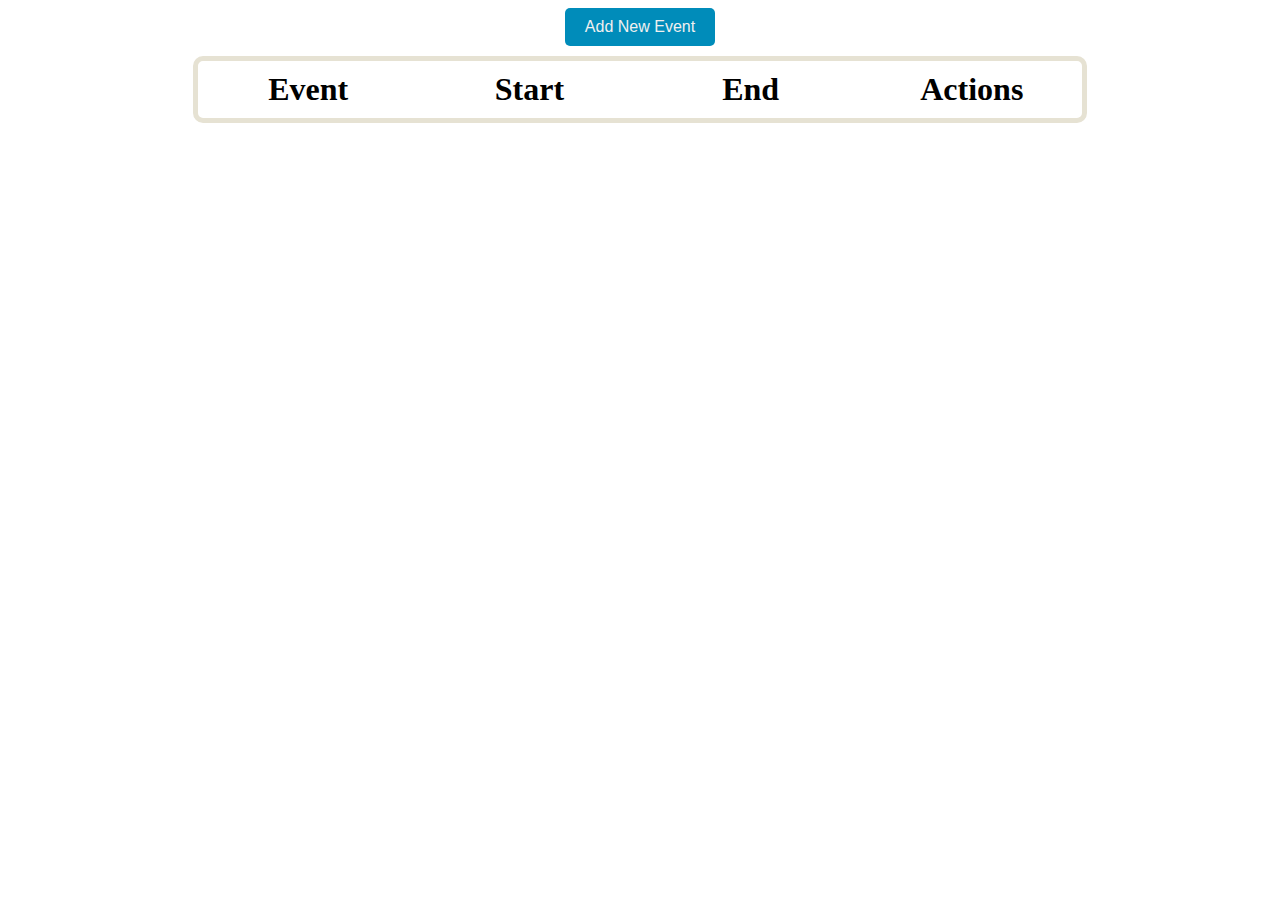
<file: EventList_App/Index.html>
<!DOCTYPE html>
<html lang="en">
<head>
    <meta charset="UTF-8">
    <title>Title</title>
    <link rel="stylesheet" href="Styles/header.css">
    <link rel="stylesheet" href="Styles/event-list.css">
</head>
<body>
<!--<svg focusable="false" aria-hidden="true" viewBox="0 0 24 24" data-testid="EditIcon" aria-label="fontSize small"><path d="M3 17.25V21h3.75L17.81 9.94l-3.75-3.75L3 17.25zM20.71 7.04c.39-.39.39-1.02 0-1.41l-2.34-2.34a.9959.9959 0 0 0-1.41 0l-1.83 1.83 3.75 3.75 1.83-1.83z"></path></svg>-->
<!--<svg focusable="false" aria-hidden="true" viewBox="0 0 24 24" data-testid="DeleteIcon" aria-label="fontSize small"><path d="M6 19c0 1.1.9 2 2 2h8c1.1 0 2-.9 2-2V7H6v12zM19 4h-3.5l-1-1h-5l-1 1H5v2h14V4z"></path></svg>-->
<header>

    <div class="header__title">
        <button id="addNewEvent">Add New Event</button>
    </div>

</header>
<main class="event_list" id="event_list">
    <div class="titles">
        <div class="event">Event</div>
        <div class="start">Start</div>
        <div class="end">End</div>
        <div class="actions">Actions</div>

    </div>
<!--    <div class="event_item">-->
<!--        <div class="event">Event 1</div>-->
<!--        <div class="start">2021-01-01</div>-->
<!--        <div class="end">2021-01-02</div>-->
<!--        <div class="actions">-->
<!--            <button class="edit">Edit</button>-->
<!--            <button class="delete">Delete</button>-->
<!--        </div>-->
<!--    </div>-->

<!--    <div class="event_item">-->
<!--        <div class="event">Event 1</div>-->
<!--        <div class="start">-->
<!--            <input type="date"/>-->
<!--        </div>-->
<!--        <div class="end">-->
<!--            <input type="date"/>-->
<!--        </div>-->
<!--        <div class="actions">-->
<!--            <button class="edit">Edit</button>-->
<!--            <button class="delete">Delete</button>-->
<!--        </div>-->
<!--    </div>-->


<!--    <div class="event_item">-->
<!--        <div class="event">Event 1</div>-->
<!--        <div class="start">2021-01-01</div>-->
<!--        <div class="end">2021-01-02</div>-->
<!--        <div class="actions">-->
<!--            <button class="edit">Edit</button>-->
<!--            <button class="delete">Delete</button>-->
<!--        </div>-->
<!--    </div>-->
</main>
<script type="module" src="JS/Modules/APIs.js></script>
<script type="module" src="JS/Modules/Modules.js"></script>
<script type="module" src="JS/View.js"></script>
<script type="module" src="JS/App.js"></script>
</body>
</html>
</file>
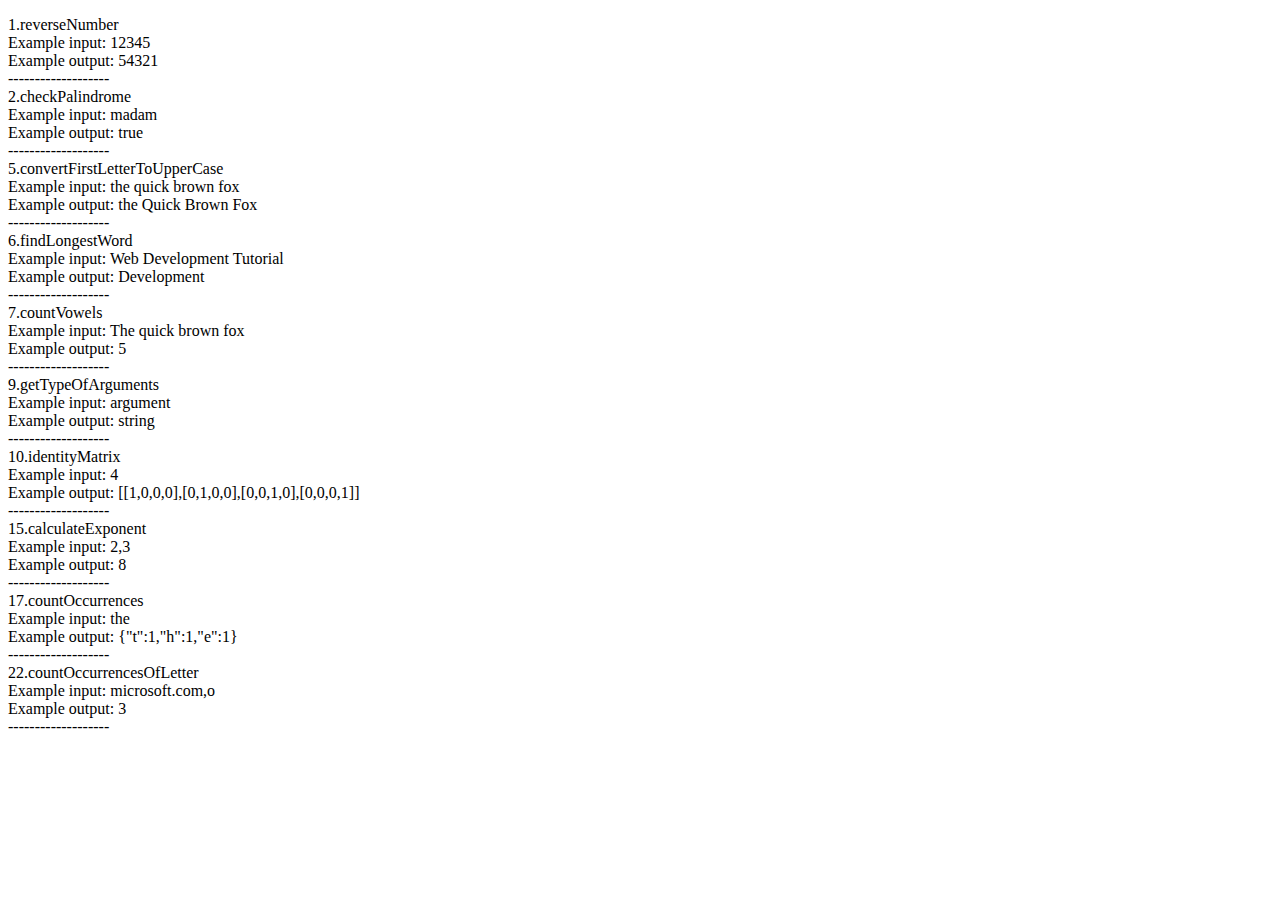
<file: hw_2_JS_questions/index.html>
<!DOCTYPE html>
<html>
  <head>
    <title>JavaScript Sandbox</title>
    <meta charset="UTF-8" />
  </head>

  <body>
    <div id="app"></div>
    <div class="">
        <p class="result"></p>
    </div>
    <script src="./index.mjs" type="module"></script>
  </body>
</html>
</file>
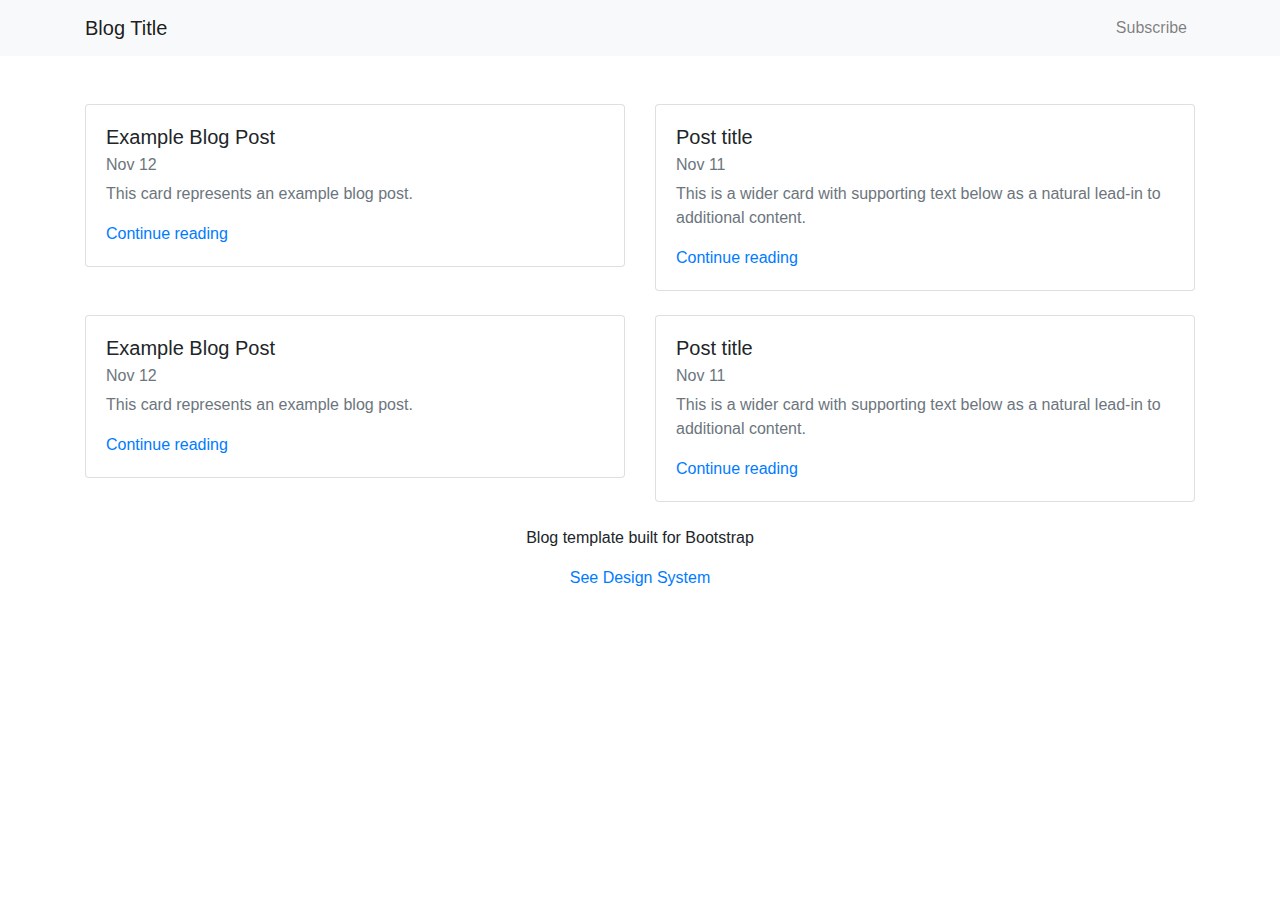
<file: home.html>
<!DOCTYPE html>
<html lang="en">
<head>
  <meta charset="UTF-8">
  <meta name="viewport" content="width=device-width, initial-scale=1.0">
  <title>Blog Title</title>
  <link rel="stylesheet" href="https://maxcdn.bootstrapcdn.com/bootstrap/4.5.2/css/bootstrap.min.css">
  <style>
    .card-text {
      color: #6c757d;
    }
  </style>
</head>
<body>
  <nav class="navbar navbar-expand-lg navbar-light bg-light">
    <div class="container">
      <a class="navbar-brand" href="#">Blog Title</a>
      <button class="navbar-toggler" type="button" data-toggle="collapse" data-target="#navbarNav" aria-controls="navbarNav" aria-expanded="false" aria-label="Toggle navigation">
        <span class="navbar-toggler-icon"></span>
      </button>
      <div class="collapse navbar-collapse" id="navbarNav">
        <ul class="navbar-nav ml-auto">
          <li class="nav-item">
            <a class="nav-link" href="#">Subscribe</a>
          </li>
        </ul>
      </div>
    </div>
  </nav>

  <div class="container my-5">
    <div class="row">
      <div class="col-md-6">
        <div class="card mb-4">
          <div class="card-body">
            <h5 class="card-title">Example Blog Post</h5>
            <h6 class="card-subtitle mb-2 text-muted">Nov 12</h6>
            <p class="card-text">This card represents an example blog post.</p>
            <a href="#" class="card-link">Continue reading</a>
          </div>
        </div>
      </div>
      <div class="col-md-6">
        <div class="card mb-4">
          <div class="card-body">
            <h5 class="card-title">Post title</h5>
            <h6 class="card-subtitle mb-2 text-muted">Nov 11</h6>
            <p class="card-text">This is a wider card with supporting text below as a natural lead-in to additional content.</p>
            <a href="#" class="card-link">Continue reading</a>
          </div>
        </div>
      </div>
    </div>
    <div class="row">
      <div class="col-md-6">
        <div class="card mb-4">
          <div class="card-body">
            <h5 class="card-title">Example Blog Post</h5>
            <h6 class="card-subtitle mb-2 text-muted">Nov 12</h6>
            <p class="card-text">This card represents an example blog post.</p>
            <a href="#" class="card-link">Continue reading</a>
          </div>
        </div>
      </div>
      <div class="col-md-6">
        <div class="card mb-4">
          <div class="card-body">
            <h5 class="card-title">Post title</h5>
            <h6 class="card-subtitle mb-2 text-muted">Nov 11</h6>
            <p class="card-text">This is a wider card with supporting text below as a natural lead-in to additional content.</p>
            <a href="#" class="card-link">Continue reading</a>
          </div>
        </div>
      </div>
    </div>
    <p class="text-center">Blog template built for Bootstrap</p>
    <p class="text-center"><a href="#">See Design System</a></p>
  </div>

  <script src="https://ajax.googleapis.com/ajax/libs/jquery/3.5.1/jquery.min.js"></script>
  <script src="https://maxcdn.bootstrapcdn.com/bootstrap/4.5.2/js/bootstrap.min.js"></script>
</body>
</html>
</file>
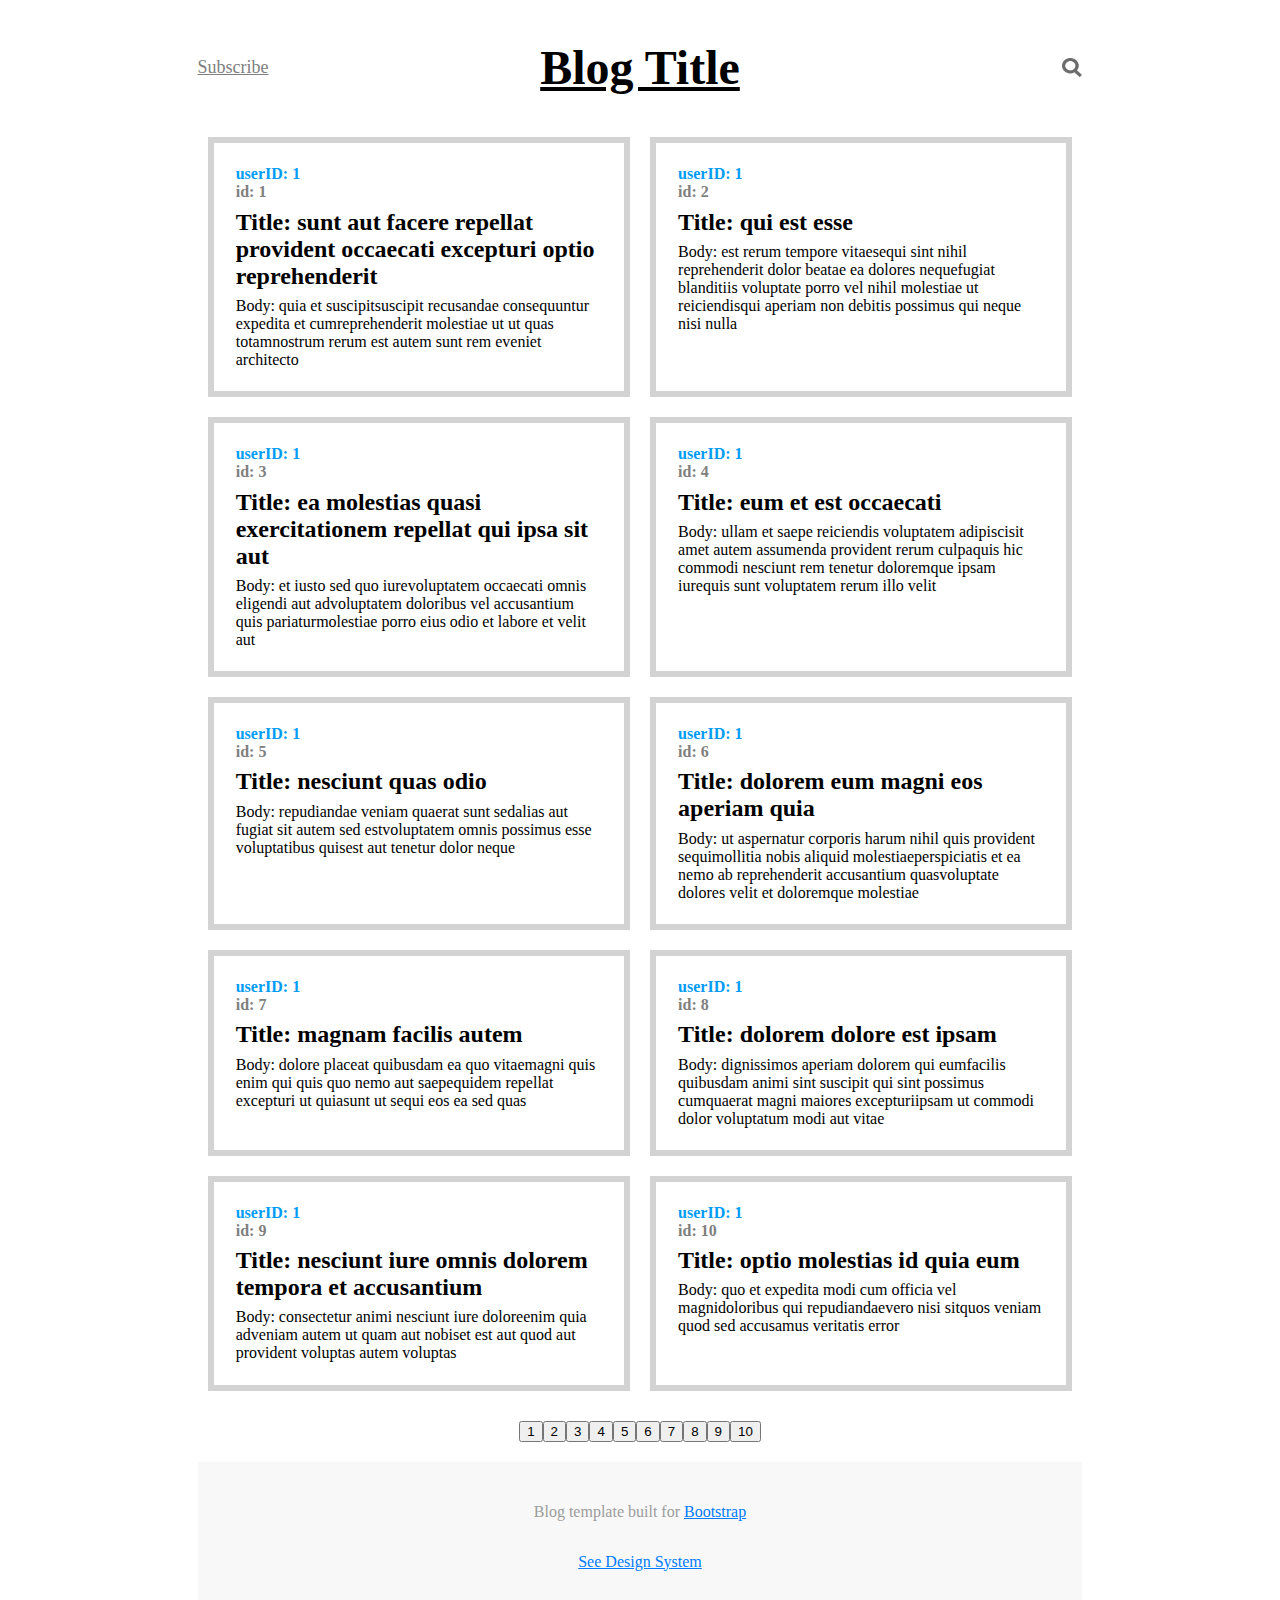
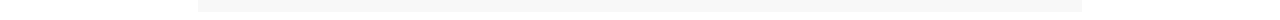
<file: hw_3_pagination/blog_home.html>
<!DOCTYPE html>
<html lang="en">

<head>
    <meta charset="UTF-8">
    <meta name="viewport" content="width=device-width, initial-scale=1.0">
    <title>Home</title>
    <!-- <link rel="stylesheet" href="https://maxcdn.bootstrapcdn.com/bootstrap/3.3.7/css/bootstrap.min.css"> -->
    <link rel="stylesheet" href="card.css">
    <link rel="stylesheet" href="header.css">
    <link rel="stylesheet" href="footer.css">
    <link rel="stylesheet" href="article_list.css">
    <link rel="stylesheet" href="pagi.css">
</head>


<body>

    <header>
        <div class="header__subscribe">
            <a>Subscribe</a>
        </div>

        <div class="header__title">
            <h1>Blog Title</h1>
        </div>

        <div class="header__icon">
            <img src="./945px-Vector_search_icon.svg.png">
        </div>
    </header>

    <main class="article_list">

        <!-- <div class="card">
            <span class="userId__span">UserId: <span>1</span></span>
            <div class="article__id">id: <span>1</span></div>
            <div class="article__title">
                <span>Title:</span>
                sunt aut facere repellat provident occaecati excepturi optio reprehenderit</div>
            
            <div class="article__body">
                <span style="font-weight: bold;">Body:</span>
                This is a wider card with supporting text below as a natural lead-in to additional content.
                This is a wider card with supporting text below as a natural lead-in to additional content.
            </div>
            <a href="./blog_page.html" class="continue_reading link">Continue reading</a>
        </div> -->

        <!-- {
            "userId": 1,
            "id": 1,
            "title": "sunt aut facere repellat provident occaecati excepturi optio reprehenderit",
            "body": "quia et suscipit\nsuscipit recusandae consequuntur expedita et cum\nreprehenderit molestiae ut ut quas totam\nnostrum rerum est autem sunt rem eveniet architecto"
          }, -->




    </main>
        <div class="pagibar">
            
            <!-- <button class="pagibar__button">Prev</button> -->
            <!-- <button class="pagibar__button">Next</button> -->

            <!-- <button class="pagibar__button">1</button>
            <button class="pagibar__button">2</button> -->
        </div>


    <footer class="footerbar">
        <p class="footer__text">
            Blog template built for <a href="">Bootstrap</a>
        </p>
        <p class="footer__text">
            <a href="">See Design System</a>
        </p>
    </footer>
    <script src="./home.js"></script>
</body>

</html>
</file>
<file: EventList_App/Styles/header.css>
header{
    margin-top: 20px;
    width: 70%;
    margin: 0 auto;
    /*margin-right: 10;*/
    margin-bottom: 10px;
    /*border: 1px solid blue;*/

    /*background-color: aqua;*/

    display: flex;
    flex-direction: row;
    align-items: space-between;
    justify-content: center;
}

header button{
    margin-top: 20px;
    margin: 0 15px;
    padding: 10px 20px;
    /*border: 1px solid #000;*/
    background-color: #008cba;
    font-size: 16px;
    color: #f0f0f0;
    cursor: pointer;
    border-radius: 5px;
    border: none;

}
</file>
<file: EventList_App/Styles/event-list.css>
.event_list{
    margin-top: 10px;
    /*margin-bottom: 10px;*/
    width: 70%;
    margin: 0 auto;
    /*margin-right: 10;*/
    border: 5px solid #e6e2d3;
    border-radius: 10px;

    /*background-color: aqua;*/

    display: flex;
    flex-direction: column;
    align-items: space-between;
    justify-content: center;
}

.event_list button{
    border-radius: 5px;
    border: none;
    margin-right: 15px;
}

.event_list button svg{
    height: 20px;
    width: 20px;
    fill: #f0f0f0;
}

.event_list .edit-btn{
    background-color: #008cba;
    font-size: 16px;
    color: #f0f0f0;
    cursor: pointer;
    border-radius: 5px;
    border: none;
}

.event_list .save-btn{
    background-color: #008cba;
    font-size: 16px;
    color: #f0f0f0;
    cursor: pointer;
    border-radius: 5px;
    border: none;
}

.event_list .delete-btn {
    background-color: #c94c4c;
    font-size: 16px;
    color: #f0f0f0;
    cursor: pointer;
    border-radius: 5px;
    border: none;
}

.event_list .cancel-btn {
    background-color: #c94c4c;
    font-size: 16px;
    color: #f0f0f0;
    cursor: pointer;
    border-radius: 5px;
    border: none;
}

.event_list .add-btn{
    background-color: #008cba;
    font-size: 16px;
    color: #f0f0f0;
    cursor: pointer;
    border-radius: 5px;
    border: none;
}

.event_list .titles{
    /*display: grid;*/
    /*grid-template-columns: 1fr 1fr 1fr 1fr;*/
    /*border: 1px solid black;*/
    /*font-weight: bold;*/
    font-size: xx-large;
    /*background-color: red;*/
    display: flex;
    flex-direction: row;
    align-items: space-between;
    justify-content: left;
}

.event_list .titles div{
    flex: 1;
    /*border: 1px solid black;*/
    /*background-color: aqua;*/
    font-size: xx-large;
    font-family: 'Times New Roman', Times, serif;
    font-weight: bold;
    text-align: center;
    /*border: 1px solid #000;*/
    padding: 10px;
}


.event_item{
    display: flex;
    flex-direction: row;
    align-items: space-between;
    justify-content: left;
    /*margin-top: 10px;*/
    margin-left: 10px;
    margin-right: 10px;
    margin-bottom: 10px;
    /*border: 1px solid black;*/
    background-color: #e6e2d3;
    margin: 10 px;
    font-family: 'Times New Roman', Times, serif;

}

.event_item > div{
    flex: 1;
    /*border: 1px solid black;*/
    /*background-color: aqua;*/
    text-align: center;
    /*border: 1px solid #000;*/
    padding: 10px;

}

.event_item input{
    border-radius: 5px;
    border: none;
    padding: 5px;
}

.event_item .actions{
    display: flex;
    flex-direction: row;
    align-items: space-between;
    justify-content: center;
    /*border: 1px solid black;*/
    /*background-color: aqua;*/
    /*background-color: #008cba;*/

}
</file>
<file: hw_3_pagination/card.css>
.card{
    margin: 10px;
    padding: 5%;
    flex: 1;
    border: 6px solid lightgray;
    display: flex;
    flex-direction: column;
}
.card *{
    /* border: 2px solid red; */
}

.world_span{
    /* padding: 5px; */
    font-size: medium;
    color:rgb(0, 156, 247);
    font-weight: bold;
}

.userId__span{
    font-size: medium;
    color:rgb(0, 156, 247);
    font-weight: bold;
}

.article__title{
    margin-top: 2%;
    /* margin-bottom: 2%; */
    font-family: 'Times New Roman', Times, serif;
    font-weight: bold;
    font-size: x-large;
}

.article__id{
    font-size: medium;
    font-weight: bold;
    color: gray;
}

.article__body{
    margin-top: 2%;
    /* height: 5rem; */
}

.continue_reading{
    
}
</file>
<file: hw_3_pagination/header.css>
header {
    margin-top: 10px;
    width: 70%;
    margin: 0 auto;
    margin-right: 10;

    font-size: large;
    display: flex;
    flex-direction: row;
    align-items: space-between;
    justify-content: center;
}

a{
    text-decoration: underline;
    color: #007bff;
}

header a{
    color: gray;
}
header div {
    flex: 1;
    /* border: 1px solid black;
    background-color: aqua; */
}

.header__subscribe {
    text-align: left;
    display: flex;
    align-items: center;
    color: grey !important;

}

.header__title {
    text-align: center;
    text-decoration: underline;
    font-size: x-large;
    font-family: 'Times New Roman', Times, serif;
    font-weight: bold;
}

.header__icon {
    text-align: right;
    display: flex;
    align-items: center;
    justify-content: flex-end;
}

.header__icon img {
    height: 20px;
    width: 20px;
}
</file>
<file: hw_3_pagination/footer.css>
footer {
    width: 70%;
    margin: 0 auto;
    background-color: rgb(248, 248, 248);
    display: flex;
    flex-direction: column;
    justify-content: center;
    height: 150px;
}

.footer__text {
    text-align: center;
    font-size: medium;
    color: rgb(156, 156, 156);
}

.footer__text a {
    text-decoration: underline;
}
</file>
<file: hw_3_pagination/article_list.css>
.article_list{
    width: 70%;
    margin: 0 auto;
    /* border: 1px solid black; */

    display: grid;
    grid-template-columns: repeat(2, 1fr);
}
</file>
<file: hw_3_pagination/pagi.css>
.pagibar{
    /* background-color: aquamarine; */
    display: flex;
    justify-content: center;
    align-items: center;
    margin-top: 20px;
    margin-bottom: 20px;
}

/* .pagibar__button{
    padding: 10px 20px;
    margin: 0 5px;
    border: 1px solid #000;
    background-color: #fff;
    cursor: pointer;
} */
</file>
